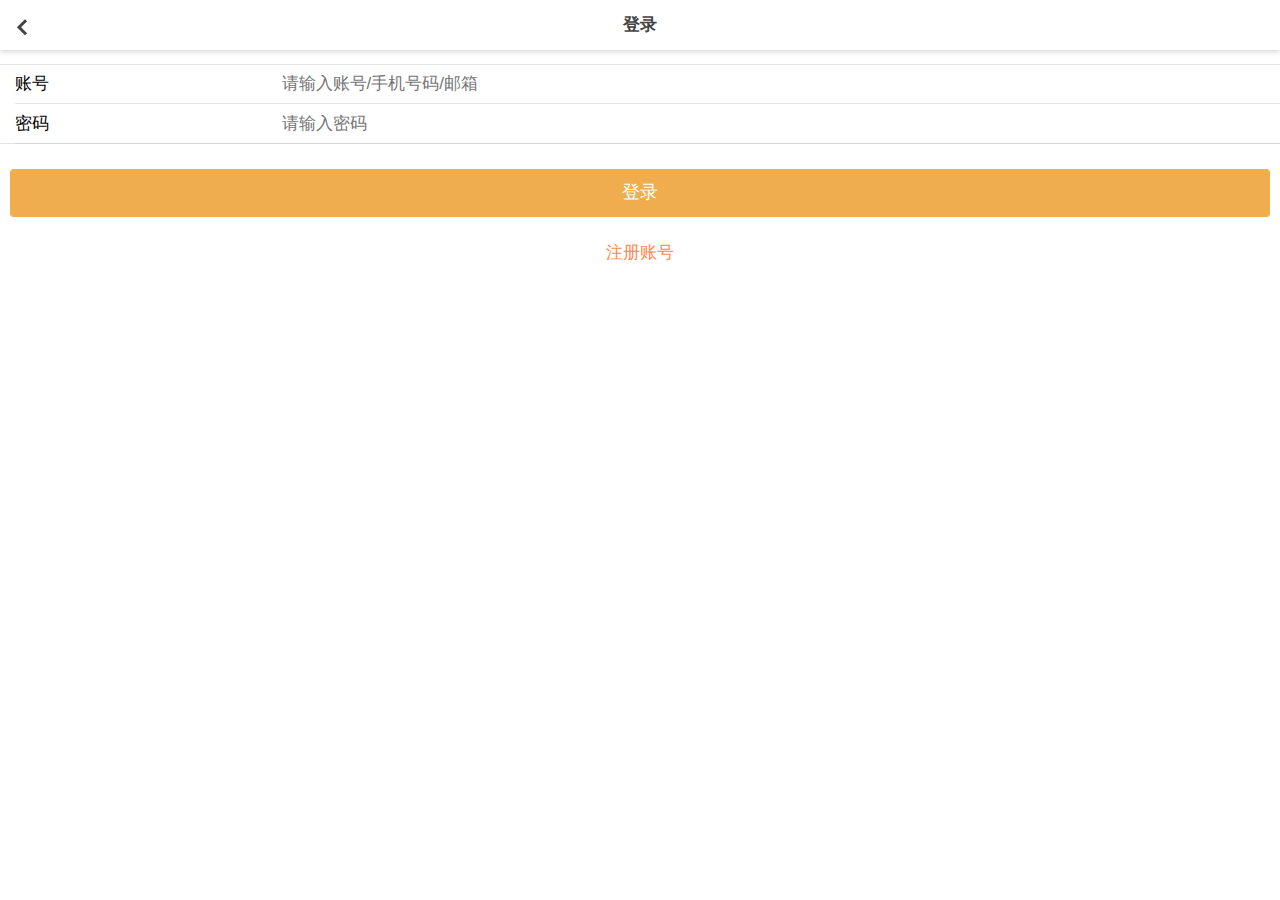
<file: base_app/login.html>
<!DOCTYPE html>
<html class="ui-page-login">

	<head>
		<meta charset="utf-8">
		<meta name="viewport" content="width=device-width,initial-scale=1,minimum-scale=1,maximum-scale=1,user-scalable=no" />
		<title></title>
		<link href="css/mui.min.css" rel="stylesheet" />
		<link href="css/style.css" rel="stylesheet" />
		<link rel="stylesheet" type="text/css" href="css/app.css"/>
		<style>
			.area {
				margin: 20px auto 0px auto;
			}
			
			.mui-input-group {
				margin-top: 10px;
			}
			
			.mui-input-group:first-child {
				margin-top: 20px;
			}
			
			.mui-input-group label {
				width: 22%;
			}
			
			.mui-input-row label~input,
			.mui-input-row label~select,
			.mui-input-row label~textarea {
				width: 78%;
			}
			
			.mui-checkbox input[type=checkbox],
			.mui-radio input[type=radio] {
				top: 6px;
			}
			
			.mui-content-padded {
				margin-top: 25px;
			}
			
			.mui-btn {
				padding: 10px;
			}
			
			.link-area {
				display: block;
				margin-top: 25px;
				text-align: center;
				
			}
			.link-area a{
				color: #fe884b;
			}
			
			.spliter {
				color: #bbb;
				padding: 0px 8px;
			}
			
			.oauth-area {
				position: absolute;
				bottom: 20px;
				left: 0px;
				text-align: center;
				width: 100%;
				padding: 0px;
				margin: 0px;
			}
			
			.oauth-area .oauth-btn {
				display: inline-block;
				width: 50px;
				height: 50px;
				background-size: 30px 30px;
				background-position: center center;
				background-repeat: no-repeat;
				margin: 0px 20px;
				/*-webkit-filter: grayscale(100%); */
				border: solid 1px #ddd;
				border-radius: 25px;
			}
			
			.oauth-area .oauth-btn:active {
				border: solid 1px #aaa;
			}
			
			.oauth-area .oauth-btn.disabled {
				background-color: #ddd;
			}
		</style>

	</head>

	<body>
		<header class="mui-bar mui-bar-nav">
			<a class="mui-action-back mui-icon mui-icon-left-nav mui-pull-left"></a>
			<h1 class="mui-title">登录</h1>
		</header>
		<div class="mui-content">
			<form id='login-form' class="mui-input-group">
				<div class="mui-input-row">
					<label>账号</label>
					<input id='account' type="text" class="mui-input-clear mui-input" placeholder="请输入账号/手机号码/邮箱">
				</div>
				<div class="mui-input-row">
					<label>密码</label>
					<input id='password' type="password" class="mui-input-clear mui-input" placeholder="请输入密码">
				</div>
			</form>
			<!--<form class="mui-input-group">
				<ul class="mui-table-view mui-table-view-chevron">
					<li class="mui-table-view-cell">
						自动登录
						<div id="autoLogin" class="mui-switch">
							<div class="mui-switch-handle"></div>
						</div>
					</li>
				</ul>
			</form>-->
			<div class="mui-content-padded">
				<button id='login' class="mui-btn mui-btn-block mui-btn-yellow">登录</button>
				<div class="link-area"><a id='reg' >注册账号</a> 
				</div>
			</div>
			<div class="mui-content-padded oauth-area">

			</div>
		</div>
		<script src="js/jquery-2.1.0.min.js"></script>
		<script src="js/mui.min.js"></script>
		<script src="js/mui.enterfocus.js"></script>
		<script src="js/app.js"></script>
		<script>
			(function($, doc) {
				$.init({
					statusBarBackground: '#f7f7f7'
				});
				$.plusReady(function() {
					plus.screen.lockOrientation("portrait-primary");
					var settings = app.getSettings();
					var state = app.getState();
					/*var mainPage = $.preload({
						"id": 'main',
						"url": 'html/main.html'
					});*/
					var mainPage = getWebviewPage("main");
					if(null == mainPage) {
						mainPage = $.preload({
						    url:"html/main.html",
						    id:"main",
						});
					}
					var toMain = function() {
						$.fire(mainPage, 'init', null);
						setTimeout(function() {
							$.openWindow({
								id: 'main',
								show: {
									aniShow: 'pop-in'
								},
								waiting: {
									autoShow: false
								}
							});
						}, 0);
					};
					//检查 "登录状态/锁屏状态" 开始
					if (settings.autoLogin && state.token && settings.gestures) {
						$.openWindow({
							url: 'unlock.html',
							id: 'unlock',
							show: {
								aniShow: 'pop-in'
							},
							waiting: {
								autoShow: false
							}
						});
					} else if (settings.autoLogin && state.token) {
						toMain();
					} else {
					}
					setTimeout(function() {
						//关闭 splash
						plus.navigator.closeSplashscreen();
					}, 600);
					//检查 "登录状态/锁屏状态" 结束
					var loginButton = doc.getElementById('login');
					var accountBox = doc.getElementById('account');
					var passwordBox = doc.getElementById('password');
					var autoLoginButton = doc.getElementById("autoLogin");
					var regButton = doc.getElementById('reg');
					//var forgetButton = doc.getElementById('forgetPassword');
					loginButton.addEventListener('tap', function(event) {
						var loginInfo = {
							account: accountBox.value,
							password: passwordBox.value
						};
						app.login(loginInfo, function(err) {
							if (err) {
								plus.nativeUI.toast(err);
								return;
							}
							else{
								plus.nativeUI.toast("登陆成功！");
								toMain();
							}
							
						});
					});
					$.enterfocus('#login-form input', function() {
						$.trigger(loginButton, 'tap');
					});
//					autoLoginButton.classList[settings.autoLogin ? 'add' : 'remove']('mui-active')
//					autoLoginButton.addEventListener('toggle', function(event) {
//						setTimeout(function() {
//							var isActive = event.detail.isActive;
//							settings.autoLogin = isActive;
//							app.setSettings(settings);
//						}, 50);
//					}, false);
					regButton.addEventListener('tap', function(event) {
						$.openWindow({
							url: 'reg.html',
							id: 'reg',
							preload: true,
							show: {
								aniShow: 'pop-in'
							},
							styles: {
								popGesture: 'hide'
							},
							waiting: {
								autoShow: false
							}
						});
					}, false);
					/*forgetButton.addEventListener('tap', function(event) {
						$.openWindow({
							url: 'forget_password.html',
							id: 'forget_password',
							preload: true,
							show: {
								aniShow: 'pop-in'
							},
							styles: {
								popGesture: 'hide'
							},
							waiting: {
								autoShow: false
							}
						});
					}, false);*/
					//
					/*window.addEventListener('resize', function() {
						oauthArea.style.display = document.body.clientHeight > 400 ? 'block' : 'none';
					}, false);*/
					//
					var backButtonPress = 0;
					$.back = function(event) {
						var mainPage = plus.webview.getWebviewById("main");
						mui.fire(mainPage,'changeUserInfo',{});
						mui.openWindow({
							id: "main"
						});
					};
				});
			}(mui, document));
		</script>
	</body>

</html>
</file>
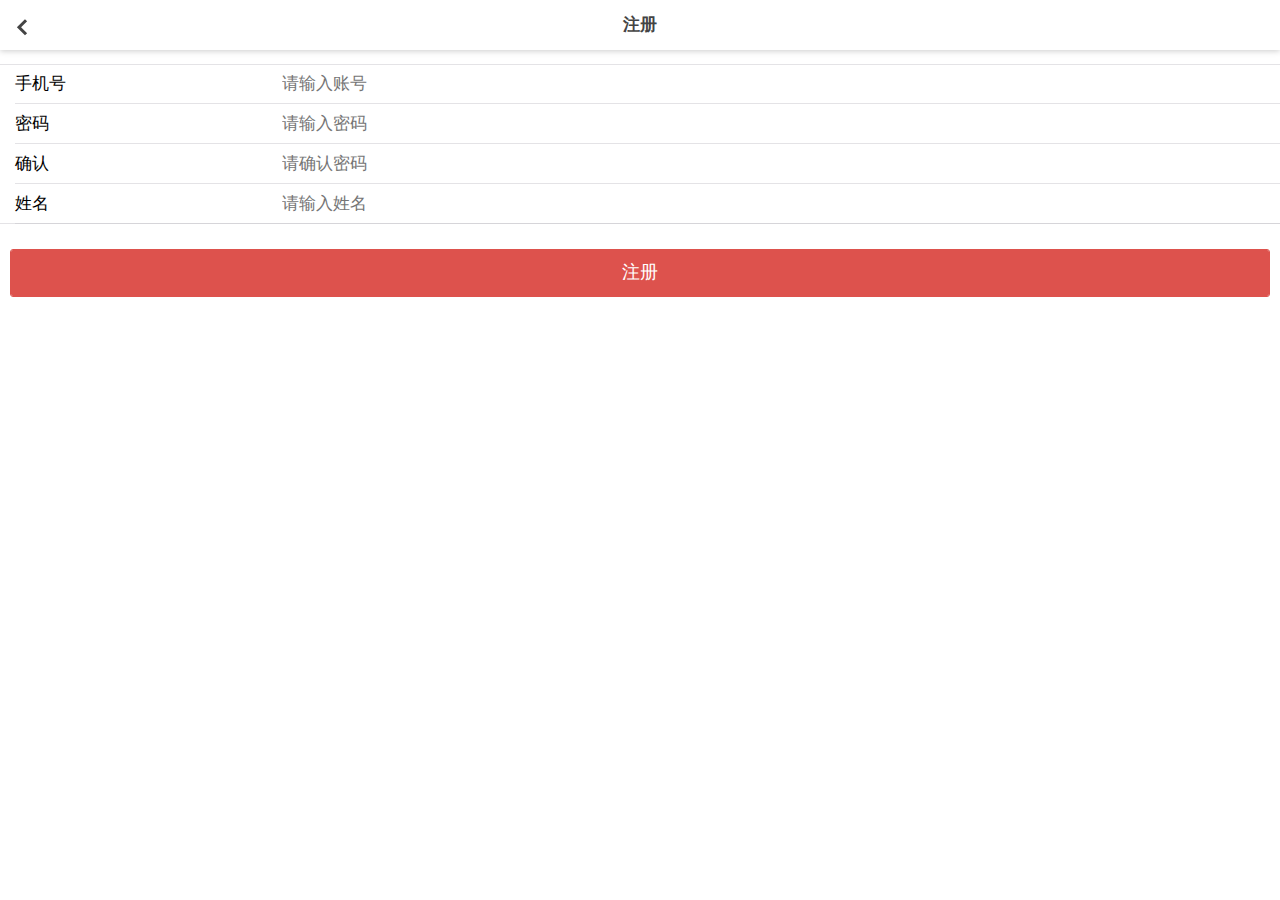
<file: base_app/reg.html>
<!DOCTYPE html>
<html class="ui-page-login">

	<head>
		<meta charset="utf-8">
		<meta name="viewport" content="width=device-width,initial-scale=1,minimum-scale=1,maximum-scale=1,user-scalable=no" />
		<title></title>
		<link href="css/mui.min.css" rel="stylesheet" />
		<link href="css/style.css" rel="stylesheet" />
		<link rel="stylesheet" type="text/css" href="css/app.css"/>
		<style>
			.area {
				margin: 20px auto 0px auto;
			}
			.mui-input-group:first-child {
				margin-top: 20px;
			}
			.mui-input-group label {
				width: 22%;
			}
			.mui-input-row label~input,
			.mui-input-row label~select,
			.mui-input-row label~textarea {
				width: 78%;
			}
			.mui-checkbox input[type=checkbox],
			.mui-radio input[type=radio] {
				top: 6px;
			}
			.mui-content-padded {
				margin-top: 25px;
			}
			.mui-btn {
				padding: 10px;
			}
			
		</style>
	</head>

	<body>
		<header class="mui-bar mui-bar-nav">
			<a class="mui-action-back mui-icon mui-icon-left-nav mui-pull-left"></a>
			<h1 class="mui-title">注册</h1>
		</header>
		<div class="mui-content">
			<form class="mui-input-group">
				<div class="mui-input-row">
					<label>手机号</label>
					<input id='account' type="text" class="mui-input-clear mui-input" placeholder="请输入账号">
				</div>
				<div class="mui-input-row">
					<label>密码</label>
					<input id='password' type="password" class="mui-input-clear mui-input" placeholder="请输入密码">
				</div>
				<div class="mui-input-row">
					<label>确认</label>
					<input id='password_confirm' type="password" class="mui-input-clear mui-input" placeholder="请确认密码">
				</div>
				
				<div class="mui-input-row">
					<label>姓名</label>
					<input id='nickname' type="text" class="mui-input-clear mui-input" placeholder="请输入姓名">
				</div>

			</form>
			<div class="mui-content-padded">
				<button id='reg' class="mui-btn mui-btn-block mui-btn-red">注册</button>
			</div>

		</div>
		<script src="js/jquery-2.1.0.min.js"></script>
		<script src="js/mui.min.js"></script>
		<script src="js/app.js"></script>
		<script>
			(function($, doc) {
				$.init();
				$.plusReady(function() {
					var settings = app.getSettings();
					var regButton = doc.getElementById('reg');
					var accountBox = doc.getElementById('account');
					var passwordBox = doc.getElementById('password');
					var passwordConfirmBox = doc.getElementById('password_confirm');
					var emailBox = doc.getElementById('email');
					var phoneBox = doc.getElementById('phone');
					var nicknameBox = doc.getElementById('nickname');

					regButton.addEventListener('tap', function(event) {
						var regInfo = {
							account: accountBox.value,
							password: passwordBox.value,
							nickname: nicknameBox.value,
							
						};
						var passwordConfirm = passwordConfirmBox.value;
						if (passwordConfirm != regInfo.password) {
							plus.nativeUI.toast('密码两次输入不一致');
							return;
						}
						app.reg(regInfo, function(err) {
							if (err) {
								plus.nativeUI.toast(err);
								return;
							}
							
							/*
							 * 注意：
							 * 1、因本示例应用启动页就是登录页面，因此注册成功后，直接显示登录页即可；
							 * 2、如果真实案例中，启动页不是登录页，则需修改，使用mui.openWindow打开真实的登录页面
							 */
							plus.webview.getLaunchWebview().show("pop-in",200,function () {
								plus.webview.currentWebview().close("none");
							});
							//若启动页不是登录页，则需通过如下方式打开登录页
//							$.openWindow({
//								url: 'login.html',
//								id: 'login',
//								show: {
//									aniShow: 'pop-in'
//								}
//							});
						});
					});
				});
			}(mui, document));
		</script>
	</body>

</html>
</file>
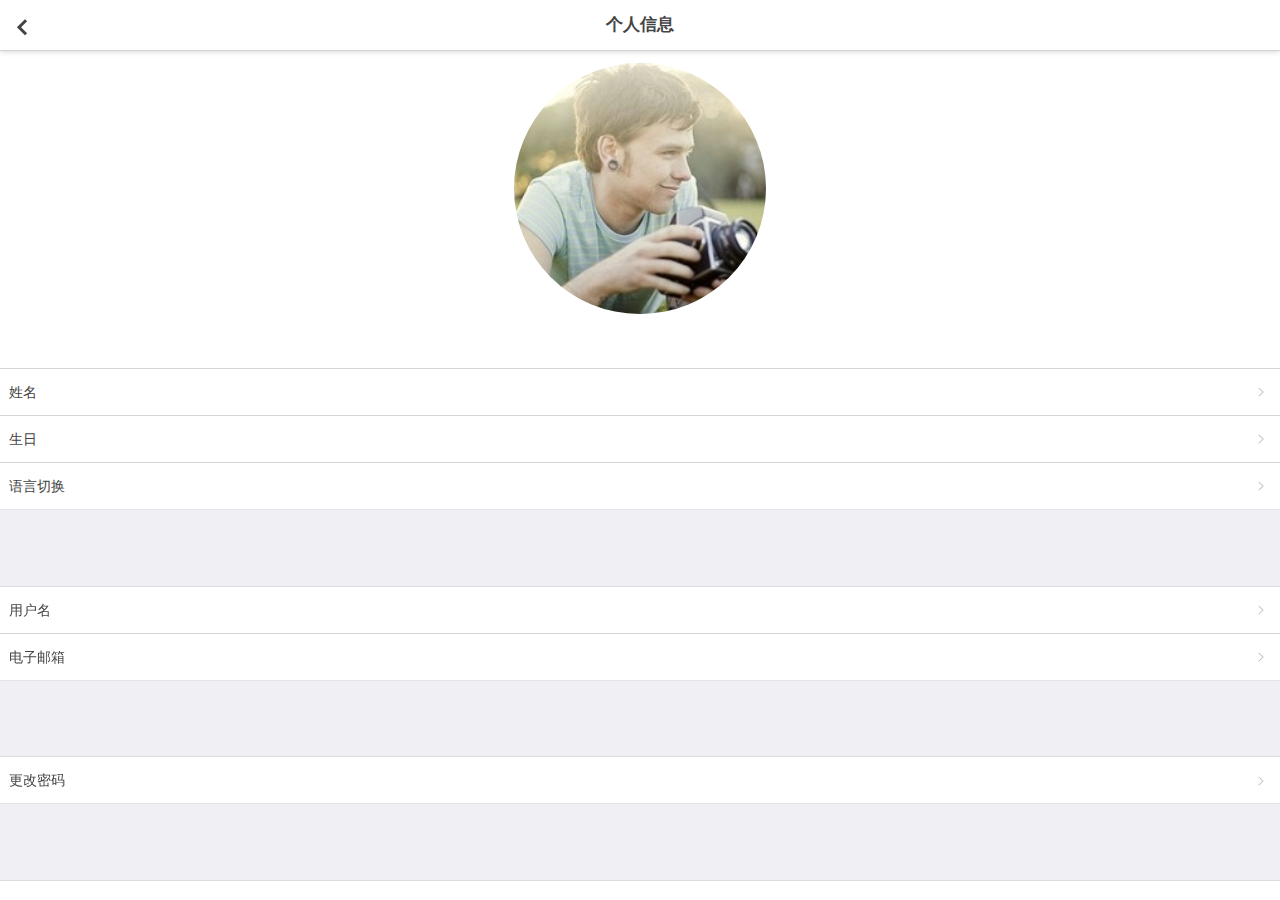
<file: base_app/html/personal.html>
<!doctype html>
<html lang="en">
<head>
    <meta charset="UTF-8" />
    <title>Document</title>
    <meta name="viewport" content="width=device-width,initial-scale=1,minimum-scale=1,maximum-scale=1,user-scalable=no" />
    <link href="../css/mui.min.css" rel="stylesheet" />
    <link rel="stylesheet" href="../css/app.css"/>
    <link href="../css/mui.picker.css" rel="stylesheet" />
	<link href="../css/mui.poppicker.css" rel="stylesheet" />
    <link href="../css/font-awesome.css" rel="stylesheet" />
    <style type="text/css">
	    body{
	    	background: #efeff4;
	    }
	    .mui-content{
	    	margin: 0;
	    	background: #efeff4;
	    	height: 100%;
	    }
		.user_head_img{
			width: 20%;
			border-radius: 100%;
			margin-left: 40%;
		}
		.user_name{
			width: 100%;
			margin-top: 3%;
			text-align: center;
			font-size: 20px;
			font-weight: bold;
			color: #555;
			
		}
		.mui-table-view{
			
		}
		.user_text{
			font-size: 14px;
			color: #444;
		}
		.mui-table-view-cell{
			padding: 12px;
		}
		.mui-pull-right{
			padding-right: 20px;
		}
    </style>
</head>
<body>
    <header class="mui-bar mui-bar-nav">
        <a class="mui-action-back mui-icon mui-icon-left-nav mui-pull-left"></a>
        <h1 class="mui-title" id="personal_grxx">个人信息</h1>
    </header>
    
    <div class="mui-content mui-scroll-wrapper">
	    <div class="mui-scroll">
        
        <ul class="mui-table-view" style="margin-top: 7px;" >
            <li class="mui-table-view-cell">
            	<img id="userHeadImg" class="user_head_img" src="../images/hean_img.jpg" onerror="$(this).attr('src','../images/hean_img.jpg')" />
               	<div id="nicknameBig" class="user_name"></div> 
            </li>
        </ul>
        
        <ul class="mui-table-view">
            <li class="mui-table-view-cell user_text" id="nicknamePanle">
            	<a class=" mui-navigate-right">
	        		<span class="mui-pull-left" id="personal_xm">姓名</span>
	        		<span id="nickname" class="mui-pull-right"></span>
        		</a>
            </li>
        </ul>
        <!--<ul class="mui-table-view">
            <li class="mui-table-view-cell user_text" id="genderPanle">
            	<a class=" mui-navigate-right">
	        		<span class="mui-pull-left">性别</span>
	        		<span id="gender" class="mui-pull-right">男</span>
        		</a>
            </li>
        </ul>-->
        <ul class="mui-table-view">
            <li class="mui-table-view-cell user_text" id="birthdayPanle">
            	<a class=" mui-navigate-right">
	        		<span class="mui-pull-left" id="personal_sr">生日</span>
	        		<span id="birthday" class="mui-pull-right"></span>
        		</a>
            </li>
        </ul>
        <ul class="mui-table-view">
            <li class="mui-table-view-cell user_text" id="languagePanle">
            	<a class=" mui-navigate-right">
	        		<span class="mui-pull-left" id="personal_yyqh">语言切换</span>
	        		<span id="place" class="mui-pull-right"></span>
        		</a>
            </li>
        </ul>
        
        <ul class="mui-table-view" style="margin-top: 6%;">
            <li class="mui-table-view-cell user_text" id="usernamePanle">
            	<a class=" mui-navigate-right">
	        		<span class="mui-pull-left" id="personal_yhm">用户名</span>
	        		<span id="username" class="mui-pull-right"></span>
        		</a>
            </li>
        </ul>
        <ul class="mui-table-view" >
            <li class="mui-table-view-cell user_text" id="emailPanle">
            	<a class=" mui-navigate-right">
	        		<span class="mui-pull-left" id="personal_dzyx">电子邮箱</span>
	        		<span id="email" class="mui-pull-right"></span>
        		</a>
            </li>
        </ul>
        <ul class="mui-table-view" style="margin-top: 6%;">
            <li class="mui-table-view-cell user_text" id="passwordPanle">
            	<a class=" mui-navigate-right">
	        		<span class="mui-pull-left"  id="personal_ggmm">更改密码</span>
	        		<span id="passowrd" class="mui-pull-right"></span>
        		</a>
            </li>
        </ul>
        
        <ul class="mui-table-view" style="margin-top: 6%;">
            <li class="mui-table-view-cell user_text">
            	<div class="mui-content-padded">
					<button id='singOut' class="mui-btn mui-btn-block mui-btn-yellow">退出登录</button>
				</div>
            </li>
        </ul>
    </div>
    </div>
    <div id='placeResult' class="ui-alert"></div>
    <form id="userInfoForm">
    	<input type="hidden" id="userId" name="id" value="" />
    </form>
    
   	<script src="../js/jquery-2.1.0.min.js"></script>
	<script src="../js/mui.min.js"></script> 
	<script src="../js/app.js"></script>
	<script src="../js/template.js" type="text/javascript"></script>
	<script src="../js/mui.picker.js"></script>
	<script src="../js/mui.poppicker.js"></script>
    <script type="text/javascript">
	    mui.init({
	    	beforeback: function(){
				var page = plus.webview.getWebviewById('main');
				mui.fire(page,'init');
				return true;
			}
	    })
	    var user;
	    mui.plusReady(function(){
	    	setUserVal();
	    	initLanguage
	    });
	    mui('.mui-scroll-wrapper').scroll({
			deceleration: 0.0005 //flick 减速系数，系数越大，滚动速度越慢，滚动距离越小，默认值0.0006
		});
	    window.addEventListener("init",function(event){
	    	initLanguage();
	    	mui.plusReady(function(){
				setUserVal();
			});
	    }); 
	    
	    //设置用户信息
	    function setUserVal(){
	    	user = getGlobalAttribute("userInfo");
	    	$("#userId").val(user.id);
	    	$('#nicknameBig').html(user.nickname);
	    	$('#nickname').html(user.nickname);
	    	$('#birthday').html(user.birthday);
	    	$('#username').html(user.username);
	    	$('#email').html(user.email);
	    	var userCity = getGlobalAttribute("userCity");
	    	$("#place").html(userCity.city);
	    	$("#userHeadImg").attr("src",basePath + user.headImg);
	    	$("#userHeadImg").css("height",$("#userHeadImg").css("width"));
	    }
	    
	    
	    var btnArray = ['取消','确定'];
	    
	    //更改姓名
	    mui(".mui-table-view").on("tap","#nicknamePanle",function(){
	    	mui.prompt('','请输入姓名','更改姓名',btnArray,function(e){
	    		if (e.index == 1) {
	    			var value = e.value;
	    			if(!notEmpty(value)){
	    				plus.nativeUI.toast("姓名不能为空");
	    			}
	    			else if(value.length > 55){
	    				plus.nativeUI.toast("姓名太长");
	    			}
	    			else{
	    				var param = $("#userInfoForm").serializeJson();
	                    param.nickname = value;
	                    submitForm(param);
	    			}
                }
	    	},'div');
	    	changeInputStyle();
	    });
	    
	     //更改生日
	    mui(".mui-table-view").on("tap","#birthdayPanle",function(){
	    	mui.prompt('','请选择生日','更改生日',btnArray,function(e){
	    		if (e.index == 1) {
	    			var value = e.value;
	    			if(!notEmpty(value)){
	    				plus.nativeUI.toast("生日不能为空");
	    			}
	    			else{
	    				var param = $("#userInfoForm").serializeJson();
	                    param.birthday = value;
	                    submitForm(param);
	    			}
                }
	    	},'div');
	    	var date = new Date();
	    	var seperator1 = "-";
		    var month = date.getMonth() + 1;
		    var strDate = date.getDate();
		    if (month >= 1 && month <= 9) {
		        month = "0" + month;
		    }
		    if (strDate >= 0 && strDate <= 9) {
		        strDate = "0" + strDate;
		    }
		    var currentdate = date.getFullYear() + seperator1 + month + seperator1 + strDate ;
	    	document.querySelector('.mui-popup-input input').type='date' ;
	    	$('.mui-popup-input input').attr("max",currentdate);
	    	changeInputStyle();
	    });
	    
	    /*//更改用户名
	    mui(".mui-table-view").on("tap","#usernamePanle",function(){
	    	mui.prompt('','请输入用户名','更改用户名',btnArray,function(e){
	    		if (e.index == 1) {
	    			var value = e.value;
	    			if(!notEmpty(value)){
	    				plus.nativeUI.toast("用户名不能为空");
	    			}
	    			else if(value.length > 55){
	    				plus.nativeUI.toast("用户名太长");
	    			}
	    			else{
	    				var param = $("#userInfoForm").serializeJson();
	                    param.username = value;
	                    submitForm(param);
	    			}
                }
	    	},'div');
	    	changeInputStyle();
	    });
	    */
	    //更改手机号
	    mui(".mui-table-view").on("tap","#phonePanle",function(){
	    	mui.prompt('','请输入手机号码','更改手机号码',btnArray,function(e){
	    		if (e.index == 1) {
	    			var value = e.value;
	    			if(!notEmpty(value)){
	    				plus.nativeUI.toast("手机号码不能为空");
	    			}
	    			else if(value.length != 11){
	    				plus.nativeUI.toast("手机号码格式不正确");
	    			}
	    			else{
	    				var param = $("#userInfoForm").serializeJson();
	                    param.phone = value;
	                    submitForm(param);
	    			}
                }
	    	},'div');
	    	changeInputStyle();
	    });
	    
	    //更改邮箱
	    mui(".mui-table-view").on("tap","#emailPanle",function(){
	    	mui.prompt('','请输入邮箱','更改邮箱',btnArray,function(e){
	    		if (e.index == 1) {
	    			var value = e.value;
	    			if(!notEmpty(value)){
	    				plus.nativeUI.toast("邮箱不能为空");
	    			}
	    			else if(!(value.length > 3 && value.indexOf('@') > -1)){
	    				plus.nativeUI.toast("邮箱格式不正确");
	    			}
	    			else if(value.length > 55){
	    				plus.nativeUI.toast("邮箱太长");
	    			}
	    			else{
	    				var param = $("#userInfoForm").serializeJson();
	                    param.email = value;
	                    submitForm(param);
	    			}
                }
	    	},'div');
	    	changeInputStyle();
	    });
	    
	    //更改密码
	    mui(".mui-table-view").on("tap","#passwordPanle",function(){
	    	mui.prompt('','请输入新密码','更改密码',btnArray,function(e){
	    		if (e.index == 1) {
	    			var value = e.value;
	    			if(!notEmpty(value)){
	    				plus.nativeUI.toast("密码不能为空");
	    			}
	    			else if(value.length > 55){
	    				plus.nativeUI.toast("密码太长");
	    			}
	    			else{
	    				var param = $("#userInfoForm").serializeJson();
	                    param.passowrd = value;
	                    submitForm(param);
	    			}
               }
	    	},'div');
	    	changeInputStyle();
	    });
	    
	    //更改语言
	    mui(".mui-table-view").on("tap","#languagePanle",function(){
	    	var picker = new mui.PopPicker();
			picker.setData([
		 		{value:'zh-cn',text:'中文(zh-cn)'},
			 	{value:'en',text:'English(en)'}
			]);
			picker.show(function (selectItems) {
				useLanguage(selectItems[0].value);
				openViewWithFire("personal","init",{});
			});
	    });
	    
	    
	    //提交表单更改信息
	    function submitForm(param){
	    	baseRequest({
				url:"app_update.ac",
				param:param,
				success:function(data){
					if(data.msg == '1' || data.msg == 1){
						var user1 = data.userInfo;
						console.log(user1);
						setGlobalAttribute("userInfo",user1);
						plus.nativeUI.toast("更改成功！");
						openViewWithFire("personal","init",{});
					}
					else{
						plus.nativeUI.toast(data.msg);
					}
				},
				error:function(){}
			});
	    }
	    
	    //修改输入框样式
	    function changeInputStyle(){
	    	$('.mui-popup-input input').attr("style","border:none;border-bottom: 1px solid #999;background: #fafafa;");
	    }
	    
	    
	    mui(".mui-content-padded").on("tap","#singOut",function(){
	    	mui.confirm("是否退出登录？","退出登录",['否','是'],function(e){
	    		if(e.index == 1){
	    			rmvGlobalAttribute("userInfo");	    			
	    			var loginPage;
					if(null == getWebviewPage("login")){
			    		loginPage = mui.preload({
						    url:"../login.html",
						    id:"login",
						});
			    	}
			    	else{
			    		loginPage = getWebviewPage("login");
			    	}
					mui.openWindow({
						id: "login"
					});
	    		}
	    	},'div');
	    });
	    
	    
	    
	    
	    
	    /*点击头像触发*/ 
        document.getElementById('userHeadImg').addEventListener('tap', function() { 
        	if (mui.os.plus) { 
                var a = [{ 
                    title: "拍照" 
                }, { 
                    title: "从手机相册选择" 
                }]; 
                plus.nativeUI.actionSheet({ 
                    title: "修改用户头像", 
                    cancel: "取消", 
                    buttons: a 
                }, function(b) { /*actionSheet 按钮点击事件*/ 
                    switch (b.index) { 
                        case 0: 
                            break; 
                        case 1: 
                            getImage(); /*拍照*/ 
                            break; 
                        case 2: 
                            galleryImg();/*打开相册*/ 
                            break; 
                        default: 
                            break; 
                    } 
                }) 
            } 
        }, false); 
	    
	    
	    //拍照 
        function getImage() { 
            var c = plus.camera.getCamera(); 
            c.captureImage(function(e) { 
                plus.io.resolveLocalFileSystemURL(e, function(entry) { 
                    var s = entry.toLocalURL() + "?version=" + new Date().getTime(); 
                    uploadHead(s); /*上传图片*/ 
                }, function(e) { 
                    console.log("读取拍照文件错误：" + e.message); 
                }); 
            }, function(s) { 
                console.log("error" + s); 
            }, { 
                filename: "_doc/head.png" 
            }) 
        } 
        
        //本地相册选择 
        function galleryImg() { 
            plus.gallery.pick(function(a) { 
                plus.io.resolveLocalFileSystemURL(a, function(entry) { 
                    plus.io.resolveLocalFileSystemURL("_doc/", function(root) { 
                        root.getFile("head.png", {}, function(file) { 
                            //文件已存在 
                            file.remove(function() { 
                                console.log("file remove success"); 
                                entry.copyTo(root, 'head.png', function(e) { 
                                        var e = e.fullPath + "?version=" + new Date().getTime(); 
                                        uploadHead(e); /*上传图片*/ 
                                        //变更大图预览的src 
                                        //目前仅有一张图片，暂时如此处理，后续需要通过标准组件实现 
                                    }, 
                                    function(e) { 
                                        console.log('copy image fail:' + e.message); 
                                    }); 
                            }, function() { 
                                console.log("delete image fail:" + e.message); 
                            }); 
                        }, function() { 
                            //文件不存在 
                            entry.copyTo(root, 'head.png', function(e) { 
                                    var path = e.fullPath + "?version=" + new Date().getTime(); 
                                    uploadHead(path); /*上传图片*/ 
                                }, 
                                function(e) { 
                                    console.log('copy image fail:' + e.message); 
                                }); 
                        }); 
                    }, function(e) { 
                        console.log("get _www folder fail"); 
                    }) 
                }, function(e) { 
                    console.log("读取拍照文件错误：" + e.message); 
                }); 
            }, function(a) {}, { 
                filter: "image" 
            }) 
        }; 
        
        function uploadHead(imgPath) { 
            console.log("imgPath = " + imgPath); 
            var mainImage= document.getElementById("userHeadImg");
　　　　		mainImage.src = imgPath;
 
            var image = new Image(); 
            image.src = imgPath; 
            image.onload = function() { 
            	console.log(1111);
                var imgData = getBase64Image(image); 
                console.log(imgData);
                                
                baseRequest({
					url:"app_uploadHeadImg.ac",
					param:{
						imgBase64:imgData,
						id:user.id
					},
					success:function(data){
						var user1 = data.userInfo;
						console.log(user1);
						setGlobalAttribute("userInfo",user1);
						plus.nativeUI.toast("头像上传成功！");
						openViewWithFire("personal","init",{});
					},
					error:function(){}
				});
                
            } 
    } 
        //将图片压缩转成base64 
        function getBase64Image(img) { 
            var canvas = document.createElement("canvas"); 
            var width = img.width; 
            var height = img.height; 
            // calculate the width and height, constraining the proportions 
            if (width > height) { 
                if (width > 100) { 
                    height = Math.round(height *= 100 / width); 
                    width = 100; 
                } 
            } else { 
                if (height > 100) { 
                    width = Math.round(width *= 100 / height); 
                    height = 100; 
                } 
            } 
            canvas.width = width;   /*设置新的图片的宽度*/ 
            canvas.height = height; /*设置新的图片的长度*/ 
            var ctx = canvas.getContext("2d"); 
            ctx.drawImage(img, 0, 0, width, height); /*绘图*/ 
            var dataURL = canvas.toDataURL("image/png", 0.8); 
            return dataURL.replace("data:image/png;base64,", ""); 
        }   
        
        
        
        
        //初始化语言
        function initLanguage(){
        	var language = getLanguage();
 			$('#personal_grxx').html(language.personal_title);
 			$('#personal_xm').html(language.nickname);
 			$('#personal_sr').html(language.birthday);
 			$('#personal_yyqh').html(language.languageToggle);
 			$('#personal_yhm').html(language.username);
 			$('#personal_dzyx').html(language.email);
 			$('#personal_ggmm').html(language.changePassword);
 			$('#singOut').html(language.logout);
        }
	    
    </script>
</body>
</html>
</file>
<file: base_app/css/style.css>
.ui-page-login,
body {
	width: 100%;
	height: 100%;
	margin: 0px;
	padding: 0px;
}
.mui-content{height: 100%;}
</file>
<file: base_app/css/app.css>
/*
 *这是单独为hello mui准备的个性化css，可以覆盖标准mui的css定义；
 * 在实际项目开发时，建议为App单独写一个css文件，从而实现项目的自定义皮肤功能；
 * 
 * */
body{
	background: #fff;
}
.mui-title{
	font-weight: bold;
	color: #444;
	background: #fff;
	height: 50px;
	line-height: 50px;
}
.mui-bar .mui-icon {
	line-height: 35px;
	font-weight: bold;
	color: #444;
}
.mui-bar .fa{
	line-height: 53px;
	font-weight: bold;
	color: #444;
}
header.mui-bar{
	background: #fff;
	height: 50px;
	line-height: 50px;
	z-index: 10;
}
.mui-content{
	background: #fff;
}
.base-bg-color{
	background:#676767 ;
}
.base-text-color{
	color: #676767 !important;
}
.font-bold{
	font-weight: bold;
}

nav.mui-bar{
	background: #fff;
	height: 50px;
	-webkit-box-shadow:none
}
.mui-bar-tab .mui-tab-item .mui-icon{
	height: auto;
}

.mui-bar-tab .mui-tab-item span{
	color: #787878; 
}
.mui-bar-tab .mui-tab-item.mui-active span{
	color: #fe5706; 
}




/**
 *各种颜色 
 */
.color-text-white{
	color: #fff;
}
.color-bg-white{
	background: #fff;
}


.color-text-blue-1{
	color: #60ceff;
}
.color-bg-blue-1{
	background: #60ceff;
}
.color-bg-gradation-blue-1{
	background: linear-gradient(to right,#60ceff, #2ea0f8);
}

.color-text-red-1{
	color: #fe5c5a;
}
.color-bg-red-1{
	background: #fe5c5a;
}
.color-bg-gradation-red-1{
	background:linear-gradient(to right,#fe5c5a,#e51314);
}


.color-text-purple-1{
	color: #b065fd;
}
.color-bg-purple-1{
	background: #b065fd;
}
.color-bg-gradation-purple-1{
	background:linear-gradient(to right,#b065fd,#7c06ee);
}

.color-text-orange-1{
	color: #fe884b;
}
.color-bg-orange-1{
	background: #fe884b;
}
.color-bg-gradation-orange-1{
	background:linear-gradient(to right,#fe884b,#fe5706) !important;
}

.color-text-orange-2{
	color: #ffb951;
}
.color-bg-orange-2{
	background: #ffb951;
}
.color-bg-gradation-orange-2{
	background:linear-gradient(to right,#ffb951,#f99302) !important;
}

.color-text-green-1{
	color: #6cce43;
}
.color-bg-green-1{
	background: #6cce43;
}
.color-bg-gradation-green-1{
	background:linear-gradient(to right,#6cce43,#19bb58);
}

.color-text-yellow-1{
	color: #ffd72d;
}
.color-bg-yellow-1{
	background: #ffd72d;
}
.color-bg-gradation-yellow-1{
	background:linear-gradient(to right,#ffd72d,#ffbb03);
}

.color-text-pink-1{
	color: #ff567b;
}
.color-bg-pink-1{
	background: #ff567b;
}
.color-bg-gradation-pink-1{
	background:linear-gradient(to right,#ff567b,#e3224e);
}
</file>
<file: base_app/css/mui.picker.css>
/**
 * 选择列表插件
 * varstion 2.0.0
 * by Houfeng
 * Houfeng@DCloud.io
 */

.mui-picker {
    background-color: #ddd;
    position: relative;
    height: 200px;
    overflow: hidden;
    border: solid 1px rgba(0, 0, 0, 0.1);
    -webkit-user-select: none;
    user-select: none;
    box-sizing: border-box;
}
.mui-picker-inner {
    box-sizing: border-box;
    position: relative;
    width: 100%;
    height: 100%;
    overflow: hidden;
    -webkit-mask-box-image: -webkit-linear-gradient(bottom, transparent, transparent 5%, #fff 20%, #fff 80%, transparent 95%, transparent);
    -webkit-mask-box-image: linear-gradient(top, transparent, transparent 5%, #fff 20%, #fff 80%, transparent 95%, transparent);
}
.mui-pciker-list,
.mui-pciker-rule {
    box-sizing: border-box;
    padding: 0px;
    margin: 0px;
    width: 100%;
    height: 36px;
    line-height: 36px;
    position: absolute;
    left: 0px;
    top: 50%;
    margin-top: -18px;
}
.mui-pciker-rule-bg {
    z-index: 0;
    /*background-color: #cfd5da;*/
}
.mui-pciker-rule-ft {
    z-index: 2;
    border-top: solid 1px rgba(0, 0, 0, 0.1);
    border-bottom: solid 1px rgba(0, 0, 0, 0.1);
    /*-webkit-box-shadow: 0px 0px 10px 0px rgba(0, 0, 0, 0.1);*/
    /*box-shadow: 0px 0px 10px 0px rgba(0, 0, 0, 0.1);*/
}
.mui-pciker-list {
    z-index: 1;
    -webkit-transform-style: preserve-3d;
    transform-style: preserve-3d;
    -webkit-transform: perspective(1000px) rotateY(0deg) rotateX(0deg);
    transform: perspective(1000px) rotateY(0deg) rotateX(0deg);
}
.mui-pciker-list li {
    width: 100%;
    height: 100%;
    position: absolute;
    text-align: center;
    vertical-align: middle;
    -webkit-backface-visibility: hidden;
    backface-visibility: hidden;
    overflow: hidden;
    box-sizing: border-box;
    font-size: 16px;
    font-family: "Helvetica Neue", "Helvetica", "Arial", "sans-serif";
    color: #888;
    padding: 0px 8px;
    white-space: nowrap;
    -webkit-text-overflow: ellipsis;
    text-overflow: ellipsis;
    overflow: hidden;
    cursor: default;
    visibility: hidden;
}
.mui-pciker-list li.highlight,
.mui-pciker-list li.visible {
    visibility: visible;
}
.mui-pciker-list li.highlight {
    color: #222;
}
</file>
<file: base_app/css/mui.poppicker.css>
.mui-poppicker {
	position: fixed;
	left: 0px;
	width: 100%;
	z-index: 999;
	background-color: #eee;
	border-top: solid 1px #ccc;
	box-shadow: 0px -5px 7px 0px rgba(0, 0, 0, 0.1);
	-webkit-transition: .3s;
	bottom: 0px;
	-webkit-transform: translateY(300px);
}
.mui-poppicker.mui-active {
	-webkit-transform: translateY(0px);
}
.mui-android-5-1 .mui-poppicker {
	bottom: -300px;
	-webkit-transition-property: bottom;
	-webkit-transform: none;
}
.mui-android-5-1 .mui-poppicker.mui-active {
	bottom: 0px;
	-webkit-transition-property: bottom;
	-webkit-transform: none;
}
.mui-poppicker-header {
	padding: 6px;
	font-size: 14px;
	color: #888;
}
.mui-poppicker-header .mui-btn {
	font-size: 12px;
	padding: 5px 10px;
}
.mui-poppicker-btn-cancel {
	float: left;
}
.mui-poppicker-btn-ok {
	float: right;
}
.mui-poppicker-clear {
	clear: both;
	height: 0px;
	line-height: 0px;
	font-size: 0px;
	overflow: hidden;
}
.mui-poppicker-body {
	position: relative;
	width: 100%;
	height: 200px;
	border-top: solid 1px #ddd;
	/*-webkit-perspective: 1200px;
	perspective: 1200px;
	-webkit-transform-style: preserve-3d;
	transform-style: preserve-3d;*/
}
.mui-poppicker-body .mui-picker {
	width: 100%;
	height: 100%;
	margin: 0px;
	border: none;
	float: left;
}
</file>
